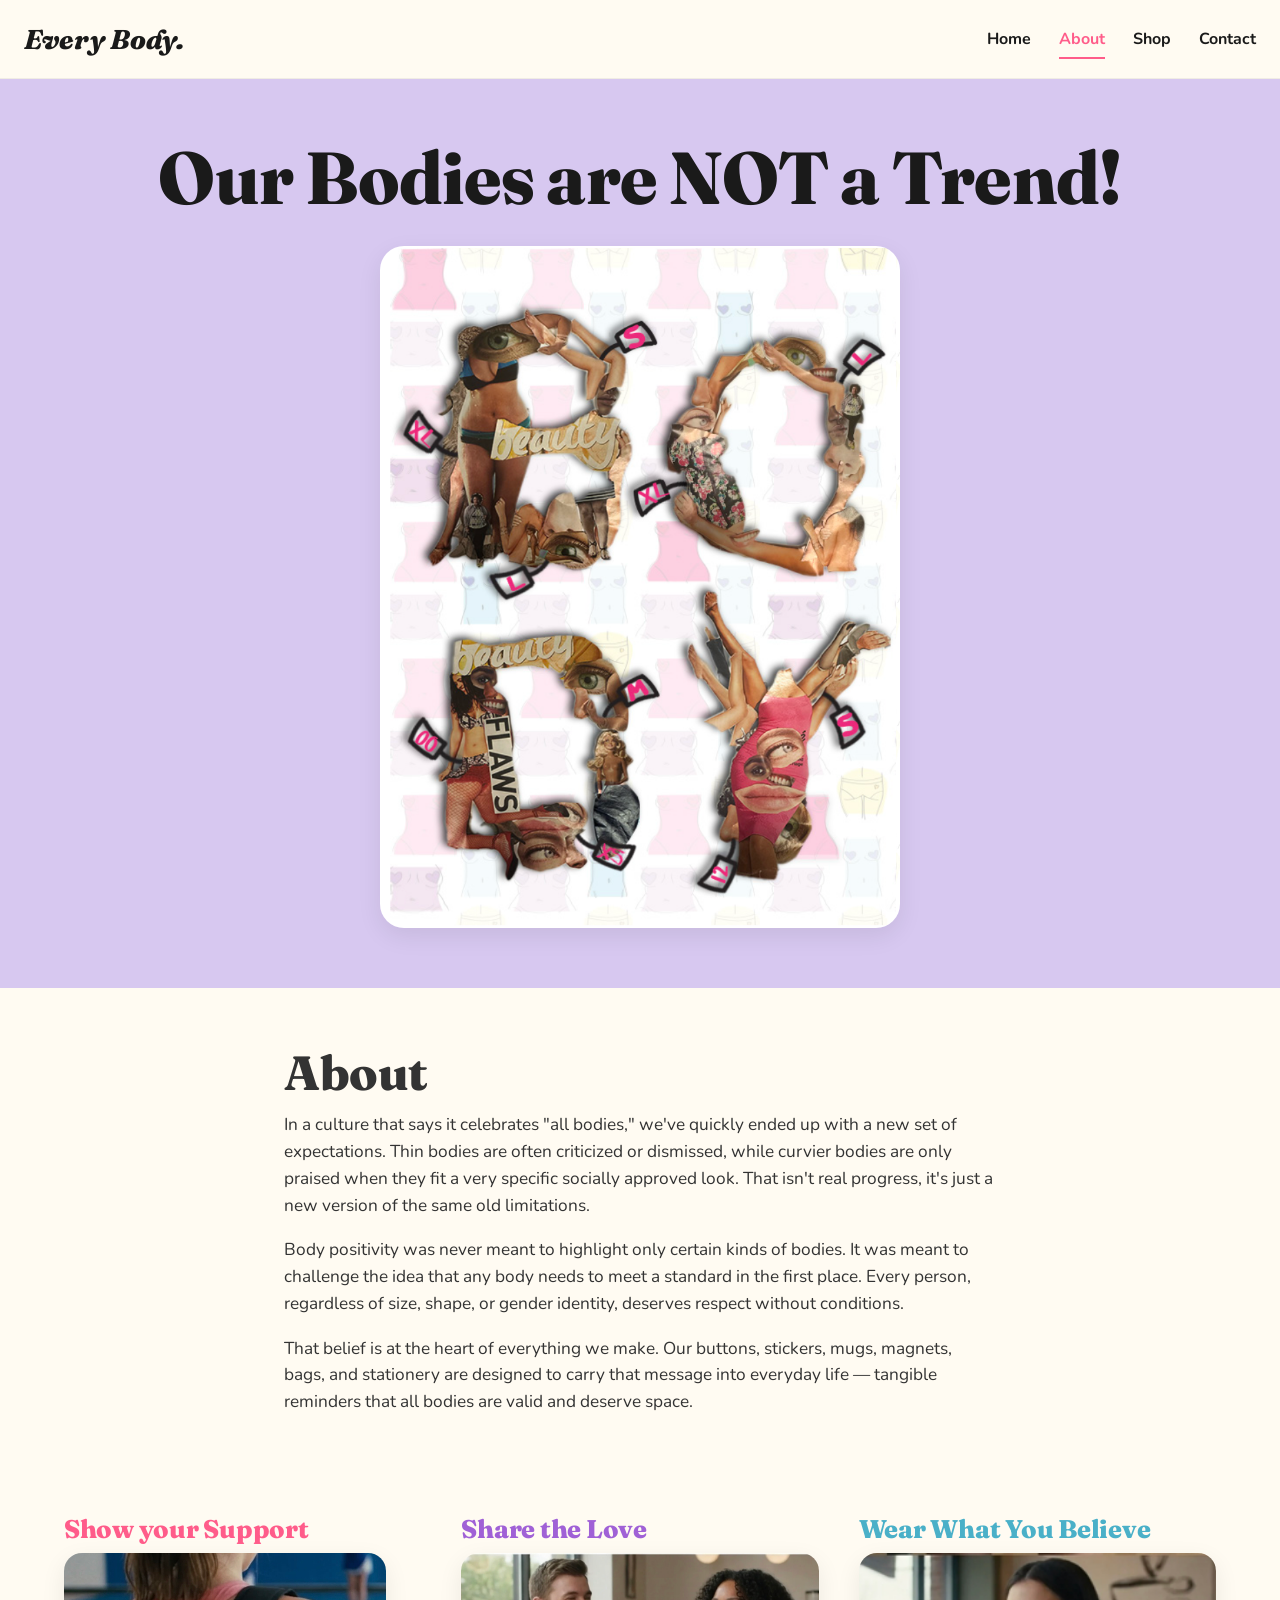
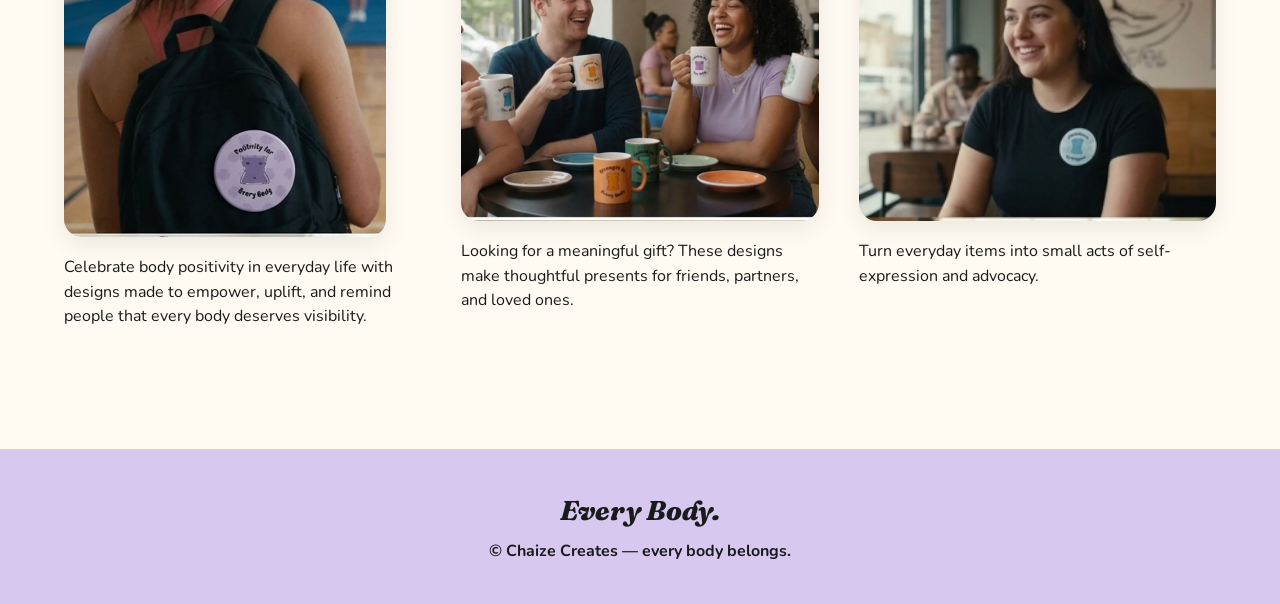
<file: about.html>
<!doctype html>
<html lang="en">
<head>
<meta charset="utf-8"/>
<meta name="viewport" content="width=device-width,initial-scale=1"/>
<title>About — Every Body</title>
<meta name="description" content="Body positivity was never meant to highlight only certain kinds of bodies. Learn what Every Body stands for."/>
<link rel="preconnect" href="https://fonts.googleapis.com">
<link rel="preconnect" href="https://fonts.gstatic.com" crossorigin>
<link href="https://fonts.googleapis.com/css2?family=Fraunces:ital,wght@0,700;0,800;1,800&family=Nunito:wght@400;700;800&display=swap" rel="stylesheet">
<link rel="stylesheet" href="styles.css"/>
</head>
<body>
<header class="nav">
  <div class="nav-inner">
    <a href="index.html" class="brand">Every Body.</a>
    <button class="menu-btn" aria-label="Menu">☰</button>
    <nav class="nav-links">
      <a href="index.html">Home</a>
      <a href="about.html" class="active">About</a>
      <a href="shop.html">Shop</a>
      <a href="contact.html">Contact</a>
    </nav>
  </div>
</header>

<section class="about-hero">
  <div class="container">
    <h1>Our Bodies are NOT a Trend!</h1>
    <img class="collage" src="assets/body-collage.jpg" alt="Collage of bodies forming the word BODY"/>
  </div>
</section>

<div class="about-body">
  <h2 style="margin-bottom:14px">About</h2>
  <p>In a culture that says it celebrates "all bodies," we've quickly ended up with a new set of expectations. Thin bodies are often criticized or dismissed, while curvier bodies are only praised when they fit a very specific socially approved look. That isn't real progress, it's just a new version of the same old limitations.</p>
  <p>Body positivity was never meant to highlight only certain kinds of bodies. It was meant to challenge the idea that any body needs to meet a standard in the first place. Every person, regardless of size, shape, or gender identity, deserves respect without conditions.</p>
  <p>That belief is at the heart of everything we make. Our buttons, stickers, mugs, magnets, bags, and stationery are designed to carry that message into everyday life — tangible reminders that all bodies are valid and deserve space.</p>
</div>

<section class="container">
  <div class="value-grid">
    <div class="value">
      <h3 class="reveal from-top">Show your Support</h3>
      <img class="reveal from-bottom" src="assets/photos/support.jpg" alt="Show your support"/>
      <p class="reveal from-bottom">Celebrate body positivity in everyday life with designs made to empower, uplift, and remind people that every body deserves visibility.</p>
    </div>
    <div class="value">
      <h3 class="reveal from-top">Share the Love</h3>
      <img class="reveal from-bottom" src="assets/photos/share-love.jpg" alt="Share the love"/>
      <p class="reveal from-bottom">Looking for a meaningful gift? These designs make thoughtful presents for friends, partners, and loved ones.</p>
    </div>
    <div class="value">
      <h3 class="reveal from-top">Wear What You Believe</h3>
      <img class="reveal from-bottom" src="assets/photos/wear.jpg" alt="Wear what you believe"/>
      <p class="reveal from-bottom">Turn everyday items into small acts of self-expression and advocacy.</p>
    </div>
  </div>
</section>

<footer><span class="brand">Every Body.</span>© Chaize Creates — every body belongs.</footer>
<script src="script.js"></script>
</body>
</html>
</file>
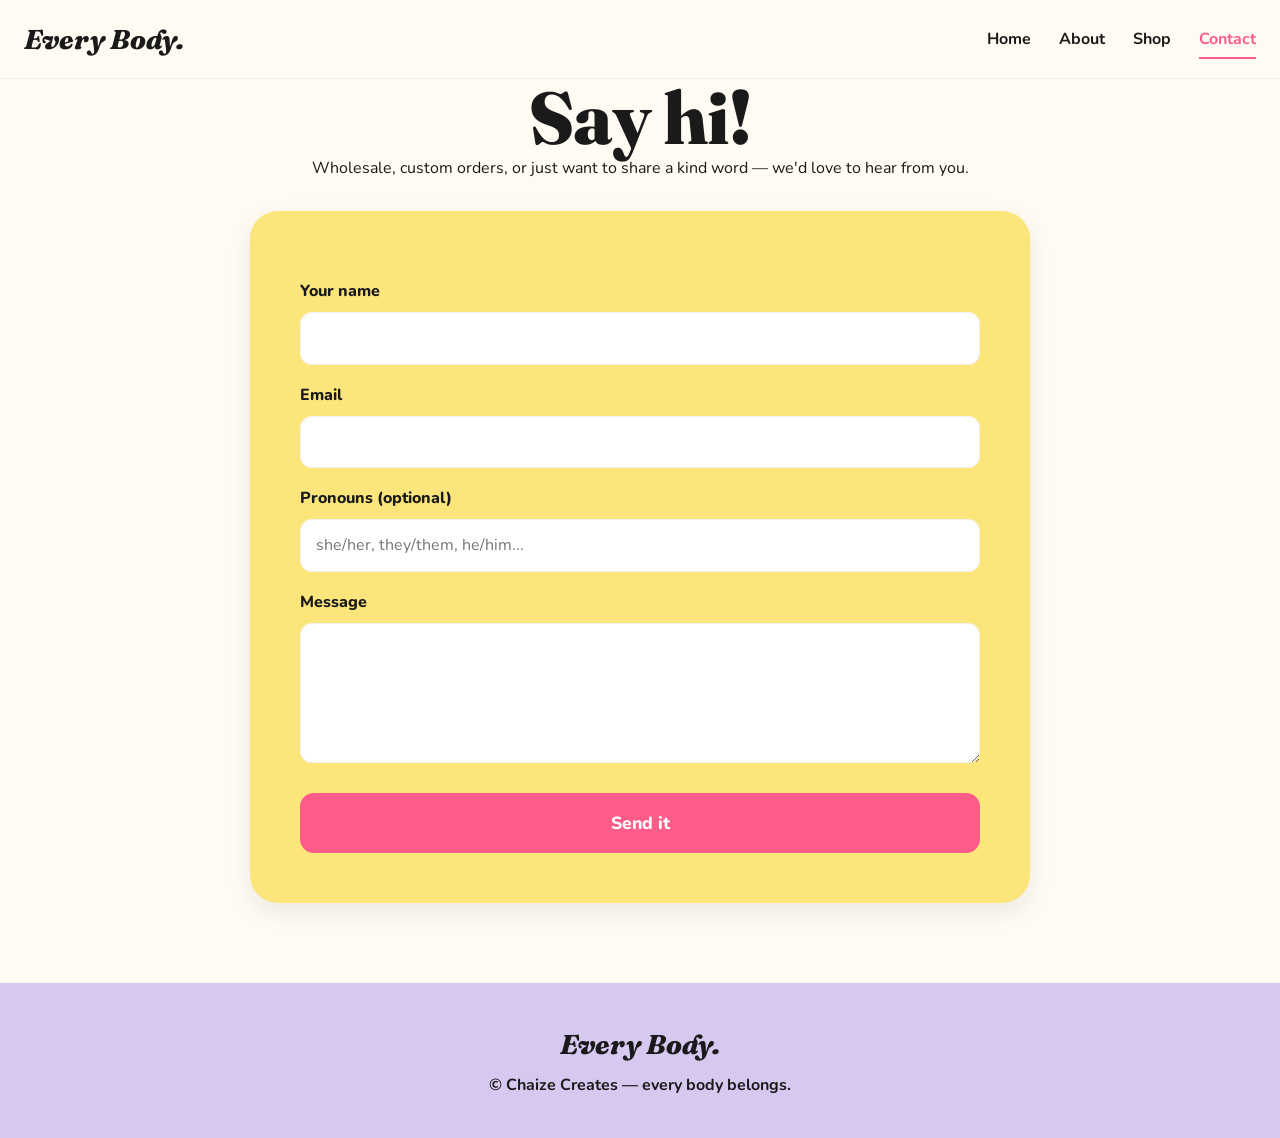
<file: contact.html>
<!doctype html>
<html lang="en">
<head>
<meta charset="utf-8"/>
<meta name="viewport" content="width=device-width,initial-scale=1"/>
<title>Contact — Every Body</title>
<meta name="description" content="Wholesale, custom orders, or just want to share a kind word — we'd love to hear from you."/>
<link rel="preconnect" href="https://fonts.googleapis.com">
<link rel="preconnect" href="https://fonts.gstatic.com" crossorigin>
<link href="https://fonts.googleapis.com/css2?family=Fraunces:ital,wght@0,700;0,800;1,800&family=Nunito:wght@400;700;800&display=swap" rel="stylesheet">
<link rel="stylesheet" href="styles.css"/>
</head>
<body>
<header class="nav">
  <div class="nav-inner">
    <a href="index.html" class="brand">Every Body.</a>
    <button class="menu-btn" aria-label="Menu">☰</button>
    <nav class="nav-links">
      <a href="index.html">Home</a>
      <a href="about.html">About</a>
      <a href="shop.html">Shop</a>
      <a href="contact.html" class="active">Contact</a>
    </nav>
  </div>
</header>

<section class="container">
  <div class="contact-intro reveal from-top">
    <h1>Say hi!</h1>
    <p>Wholesale, custom orders, or just want to share a kind word — we'd love to hear from you.</p>
  </div>
  <form id="contact-form" class="contact reveal from-bottom">
    <label for="name">Your name</label>
    <input id="name" name="name" required/>
    <label for="email">Email</label>
    <input id="email" name="email" type="email" required/>
    <label for="pronouns">Pronouns (optional)</label>
    <input id="pronouns" name="pronouns" placeholder="she/her, they/them, he/him..."/>
    <label for="msg">Message</label>
    <textarea id="msg" name="message" required></textarea>
    <button type="submit">Send it</button>
  </form>
</section>

<footer><span class="brand">Every Body.</span>© Chaize Creates — every body belongs.</footer>
<script src="script.js"></script>
</body>
</html>
</file>
<file: styles.css>
/* === Every Body — design system === */
:root{
  --yellow:#FCE57A;
  --pink:#FF5C8A;
  --pink-soft:#F4C6D8;
  --mint:#BDE5D3;
  --lilac:#D7C8F0;
  --blue:#BFE0EA;
  --peach:#FFD9B5;
  --ink:#1a1a1a;
  --bg:#FFFBF2;
  --radius:18px;
  --shadow:0 8px 24px rgba(0,0,0,.08);
  --serif:"Fraunces", Georgia, serif;
  --sans:"Nunito", system-ui, sans-serif;
}
*{box-sizing:border-box;margin:0;padding:0}
html{scroll-behavior:smooth}
body{font-family:var(--sans);background:var(--bg);color:var(--ink);line-height:1.55;-webkit-font-smoothing:antialiased}
img{max-width:100%;display:block}
a{color:inherit;text-decoration:none}
h1,h2,h3{font-family:var(--serif);font-weight:800;letter-spacing:-.01em;line-height:1.05}
h1{font-size:clamp(2.4rem,6vw,4.6rem)}
h2{font-size:clamp(1.8rem,4vw,3rem)}
.container{max-width:1200px;margin:0 auto;padding:0 24px}

/* === Nav === */
.nav{position:sticky;top:0;z-index:50;background:var(--bg);border-bottom:1px solid rgba(0,0,0,.06)}
.nav-inner{display:flex;align-items:center;justify-content:space-between;padding:18px 24px;max-width:1300px;margin:0 auto}
.brand{font-family:var(--serif);font-style:italic;font-weight:800;font-size:1.7rem}
.nav-links{display:flex;gap:28px;font-weight:700}
.nav-links a{position:relative;padding:4px 0;transition:color .2s}
.nav-links a:hover,.nav-links a.active{color:var(--pink)}
.nav-links a::after{content:"";position:absolute;left:0;bottom:-4px;height:2px;width:100%;background:var(--pink);transform:scaleX(0);transform-origin:right;transition:transform .3s ease}
.nav-links a:hover::after,.nav-links a.active::after{transform:scaleX(1);transform-origin:left}
.menu-btn{display:none;background:none;border:0;font-size:1.6rem;cursor:pointer}

/* === Hero banner === */
.hero-banner{height:230px;background:var(--yellow) url('assets/body-pattern.jpg') repeat-x center/auto 100%;border-bottom:3px solid var(--ink);position:relative}
.hero-banner::after{content:"";position:absolute;inset:0;background:linear-gradient(180deg,transparent 60%,rgba(255,251,242,.4))}

.hero{padding:60px 0 30px;display:grid;grid-template-columns:1.4fr 1fr;gap:40px;align-items:center}
.hero h1 span{color:var(--pink)}
.hero .cta-row{margin-top:24px;display:flex;align-items:center;gap:24px;flex-wrap:wrap}
.see-new{color:var(--pink);font-weight:800;border-bottom:2px solid var(--pink);padding-bottom:2px}
.scallop{width:230px;height:230px;background:var(--mint);border-radius:50%;display:grid;place-items:center;text-align:center;font-family:var(--serif);font-weight:700;font-size:1.5rem;line-height:1.1;padding:30px;box-shadow:var(--shadow);
 -webkit-mask:radial-gradient(circle 14px at 14px 50%, transparent 98%, #000 100%) -14px 0/30px 30px,radial-gradient(circle, #000 99%, transparent 100%);
 animation:wobble 6s ease-in-out infinite}
@keyframes wobble{0%,100%{transform:rotate(-3deg)}50%{transform:rotate(3deg)}}

/* === Sections === */
section{padding:80px 0}
.section-title{margin-bottom:40px}

/* Collection feature row */
.collection{display:grid;grid-template-columns:1fr 1fr;gap:60px;align-items:center}
.collection p{font-size:1.05rem;color:#444;margin-top:14px}
.featured-grid{display:grid;grid-template-columns:1fr 1fr;gap:30px;align-items:center;margin-top:30px}
.featured-grid .design{width:170px;height:170px;border-radius:50%;background-size:cover;background-position:center;box-shadow:var(--shadow);transition:transform .4s,box-shadow .4s;cursor:pointer;justify-self:center}
.featured-grid .design:hover{transform:rotate(-6deg) scale(1.05);box-shadow:0 14px 30px rgba(0,0,0,.18)}
.featured-grid p{font-family:var(--serif);font-size:1.4rem;font-weight:700}

.shop-btn{display:inline-block;margin-top:30px;background:var(--mint);padding:18px 38px;border-radius:50px;font-weight:800;font-size:1.1rem;box-shadow:var(--shadow);transition:transform .2s,background .2s}
.shop-btn:hover{transform:translateY(-3px);background:var(--pink);color:#fff}

/* Animated design floats on home */
.float-design{animation:float 5s ease-in-out infinite}
.float-design:nth-child(2){animation-delay:-2s}
.float-design:nth-child(3){animation-delay:-4s}
@keyframes float{0%,100%{transform:translateY(0) rotate(-2deg)}50%{transform:translateY(-12px) rotate(3deg)}}

/* === Reveal animations === */
.reveal{opacity:0;transition:opacity .9s ease, transform .9s cubic-bezier(.2,.7,.2,1)}
.reveal.from-left{transform:translateX(-80px)}
.reveal.from-right{transform:translateX(80px)}
.reveal.from-top{transform:translateY(-30px)}
.reveal.from-bottom{transform:translateY(40px)}
.reveal.in{opacity:1;transform:none}

/* === Shop page === */
.shop-grid{display:grid;grid-template-columns:repeat(auto-fill,minmax(240px,1fr));gap:36px}
.product{position:relative;aspect-ratio:1;border-radius:50%;background-size:cover;background-position:center;box-shadow:var(--shadow);cursor:pointer;overflow:hidden;transition:transform .35s ease}
.product::after{content:"Shop on Redbubble →";position:absolute;inset:auto 0 0 0;background:rgba(255,92,138,.92);color:#fff;padding:14px;text-align:center;font-weight:800;transform:translateY(100%);transition:transform .35s ease}
.product:hover{transform:scale(1.06) rotate(-2deg)}
.product:hover::after{transform:translateY(0)}

/* === About page === */
.about-hero{background:var(--lilac);padding:60px 0;text-align:center}
.about-hero .collage{max-width:520px;margin:30px auto 0;border-radius:24px;box-shadow:var(--shadow)}
.about-body{max-width:760px;margin:0 auto;padding:60px 24px;font-size:1.08rem;color:#333}
.about-body p+p{margin-top:18px}
.value-grid{display:grid;grid-template-columns:repeat(3,1fr);gap:40px;padding:40px 0}
.value{text-align:left}
.value img{border-radius:var(--radius);box-shadow:var(--shadow);margin-bottom:18px;aspect-ratio:4/3;object-fit:cover}
.value h3{font-size:1.6rem;margin-bottom:10px}
.value:nth-child(1) h3{color:var(--pink)}
.value:nth-child(2) h3{color:#a061d6}
.value:nth-child(3) h3{color:#4ab0c8}

/* === Gallery === */
.gallery-grid{display:grid;grid-template-columns:repeat(3,1fr);gap:22px}
.gallery-grid .tile{border-radius:var(--radius);overflow:hidden;box-shadow:var(--shadow);background:#000;aspect-ratio:1}
.gallery-grid .tile img,.gallery-grid .tile video{width:100%;height:100%;object-fit:cover;transition:transform .5s ease}
.gallery-grid .tile:hover img,.gallery-grid .tile:hover video{transform:scale(1.06)}
.tile.wide{grid-column:span 2}

/* === Contact === */
.contact{background:var(--yellow);border-radius:28px;padding:50px;max-width:780px;margin:0 auto;box-shadow:var(--shadow)}
.contact label{display:block;font-weight:800;margin:18px 0 8px}
.contact input,.contact textarea{width:100%;padding:14px 16px;border:0;border-radius:12px;font:inherit;background:#fff;box-shadow:inset 0 0 0 1px rgba(0,0,0,.06)}
.contact textarea{min-height:140px;resize:vertical}
.contact button{width:100%;margin-top:22px;background:var(--pink);color:#fff;border:0;padding:18px;border-radius:14px;font:800 1.1rem var(--sans);cursor:pointer;transition:transform .15s,background .2s}
.contact button:hover{background:#e94a78;transform:translateY(-2px)}
.contact-intro{text-align:center;max-width:680px;margin:0 auto 30px}

/* === Footer === */
footer{background:var(--lilac);padding:40px 24px;text-align:center;font-weight:700;margin-top:80px}
footer .brand{display:block;margin-bottom:8px}

/* === Responsive === */
@media (max-width:820px){
  .menu-btn{display:block}
  .nav-links{display:none;position:absolute;top:100%;left:0;right:0;background:var(--bg);flex-direction:column;padding:20px;gap:18px;border-bottom:1px solid rgba(0,0,0,.08)}
  .nav-links.open{display:flex}
  .hero{grid-template-columns:1fr;text-align:center}
  .scallop{margin:0 auto}
  .collection{grid-template-columns:1fr}
  .value-grid{grid-template-columns:1fr}
  .gallery-grid{grid-template-columns:repeat(2,1fr)}
  .tile.wide{grid-column:span 2}
}
</file>
